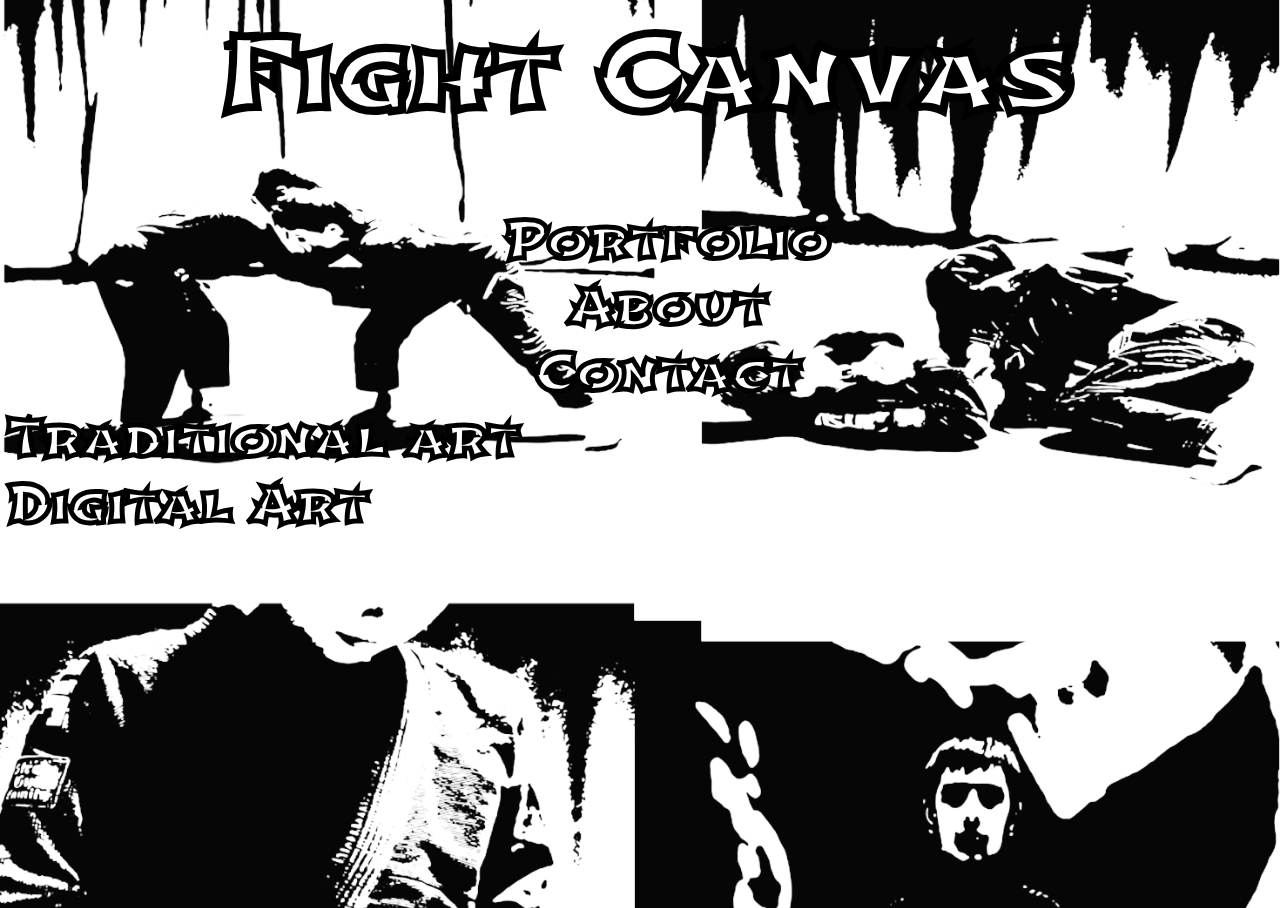
<file: index.html>
<!DOCTYPE html>
<html lang="en">

<head>
  


  <meta charset="UTF-8">
  <meta http-equiv="X-UA-Compatible" content="IE=edge">
  <meta name="viewport" content="width=device-width, initial-scale=1.0">
  <link rel="stylesheet" type="text/css" href="css/style.css">
</head>

<body>
  <header>
    <a href="index.html" class="home-button"> <h1 class="text">Fight Canvas</h1></a>
      
  
      
  </header>
  <div class="list-container">

    <ul class="list">

      <li>
        <a class="text" href="portfolio.html">Portfolio</a>
      </li>

      <li>
        <a class="text" href="about.html">About</a>
      </li>

      <li>
        <a class="text" href="Contact.html">Contact</a>
      </li>

    </ul>
  
  </div>

      

    <div class="shape-container2":hover>
        <a class="text2" href="traditional art.html">Traditional art</a>
        
    <div class="shape-container2":hover>
        <a class="text3" href="digital art.html">Digital Art</a>  
             

  </div>
  


</body>

</html>
</file>
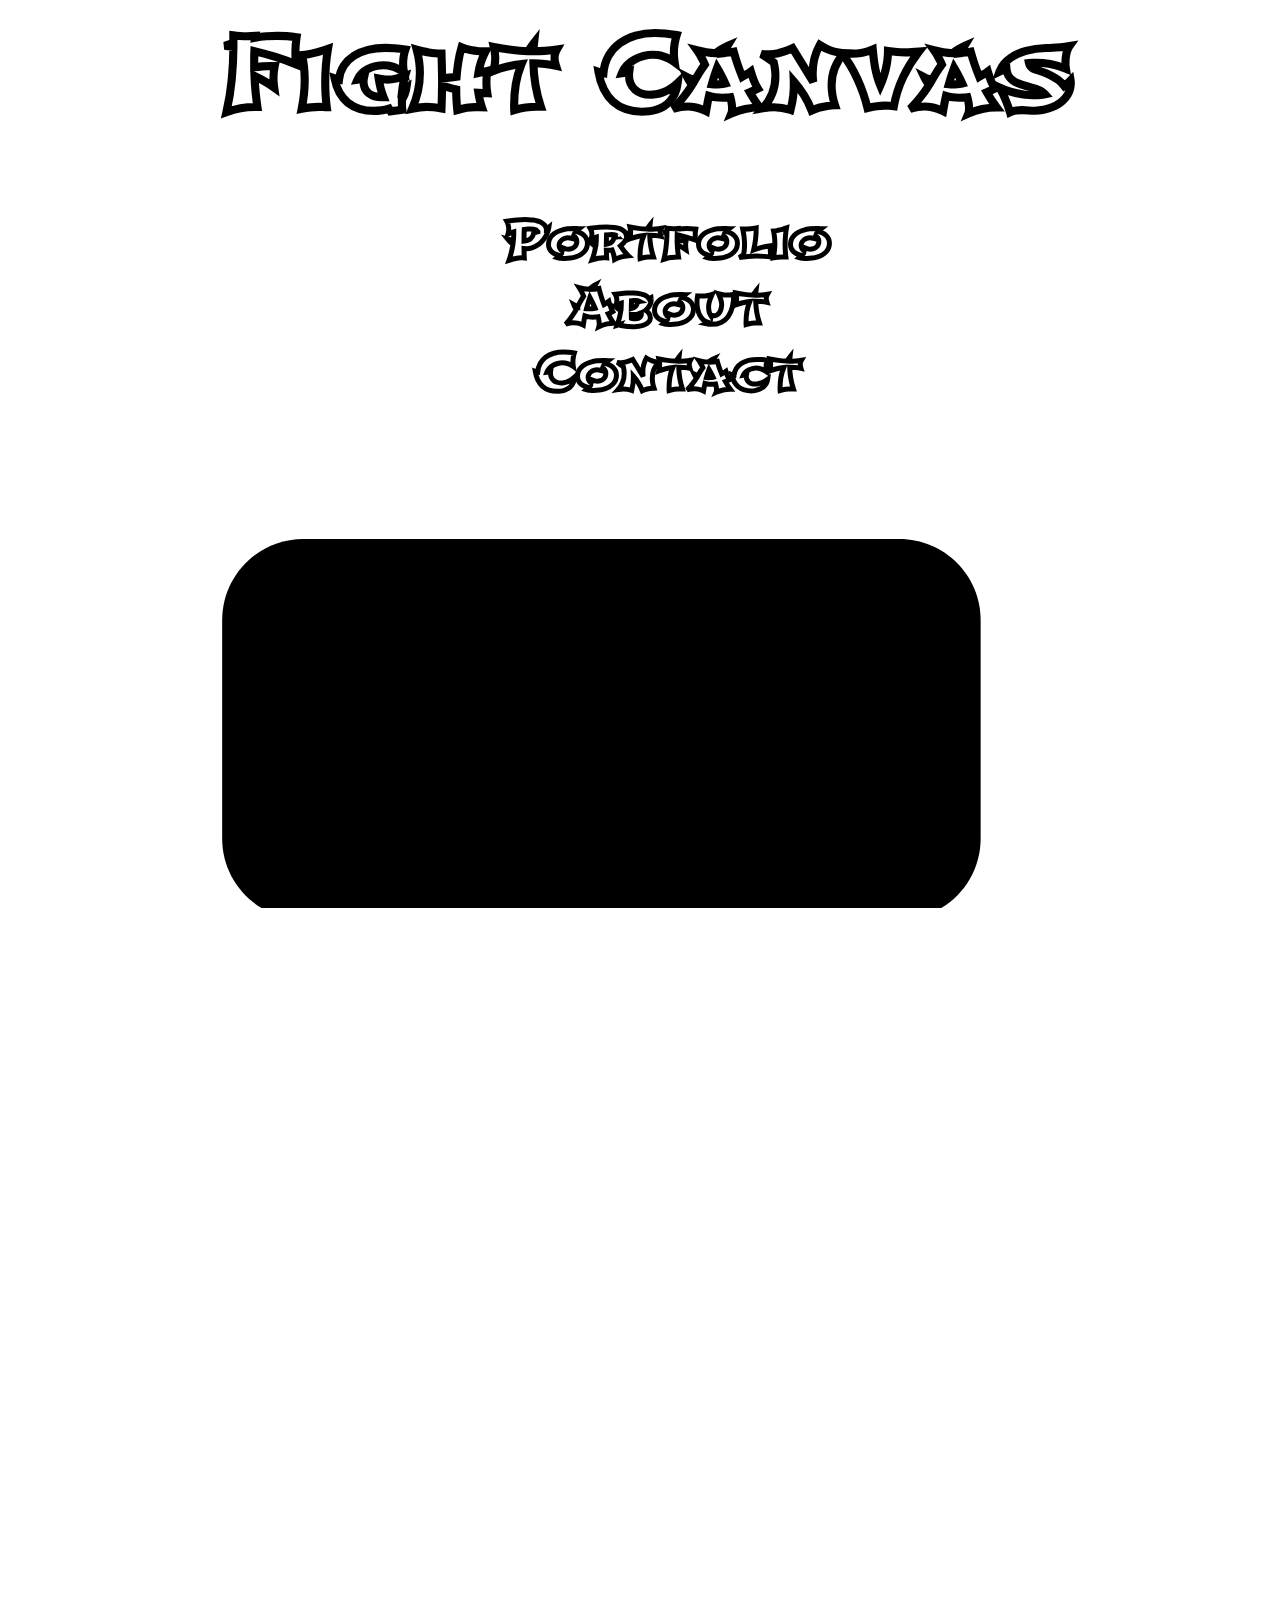
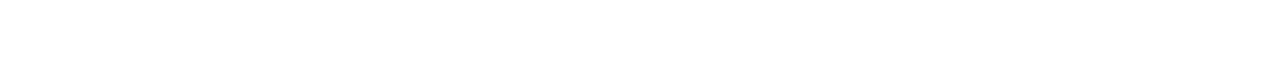
<file: Webpage/index.html>
<!DOCTYPE html>
<html lang="en">

<head>



  <meta charset="UTF-8">
  <meta http-equiv="X-UA-Compatible" content="IE=edge">
  <meta name="viewport" content="width=device-width, initial-scale=1.0">
  <link rel="stylesheet" type="text/css" href="css/style.css">
</head>

<body>

  <h1 class="text">Fight Canvas</h1>

  <div class="list-container">

    <ul class="list">

      <li>
        <a class="text" href="portfolio.html">Portfolio</a>
      </li>

      <li>
        <a class="text" href="about.html">About</a>
      </li>

      <li>
        <a class="text" href="Contact.html">Contact</a>
      </li>

    </ul>

  </div>


  <div class="svg-container">

    <svg xmlns="http://www.w3.org/2000/svg" x="0px" y="0px" viewBox="0 0 1000 1000">

      <path class="st0" d="M696.41,401.26H230.77c-35.05,0-63.46-28.41-63.46-63.46V167.31c0-35.05,28.41-63.46,63.46-63.46h465.64
	c35.05,0,63.46,28.41,63.46,63.46v170.49C759.87,372.84,731.46,401.26,696.41,401.26z" />
    </svg>

  </div>


</body>

</html>
</file>
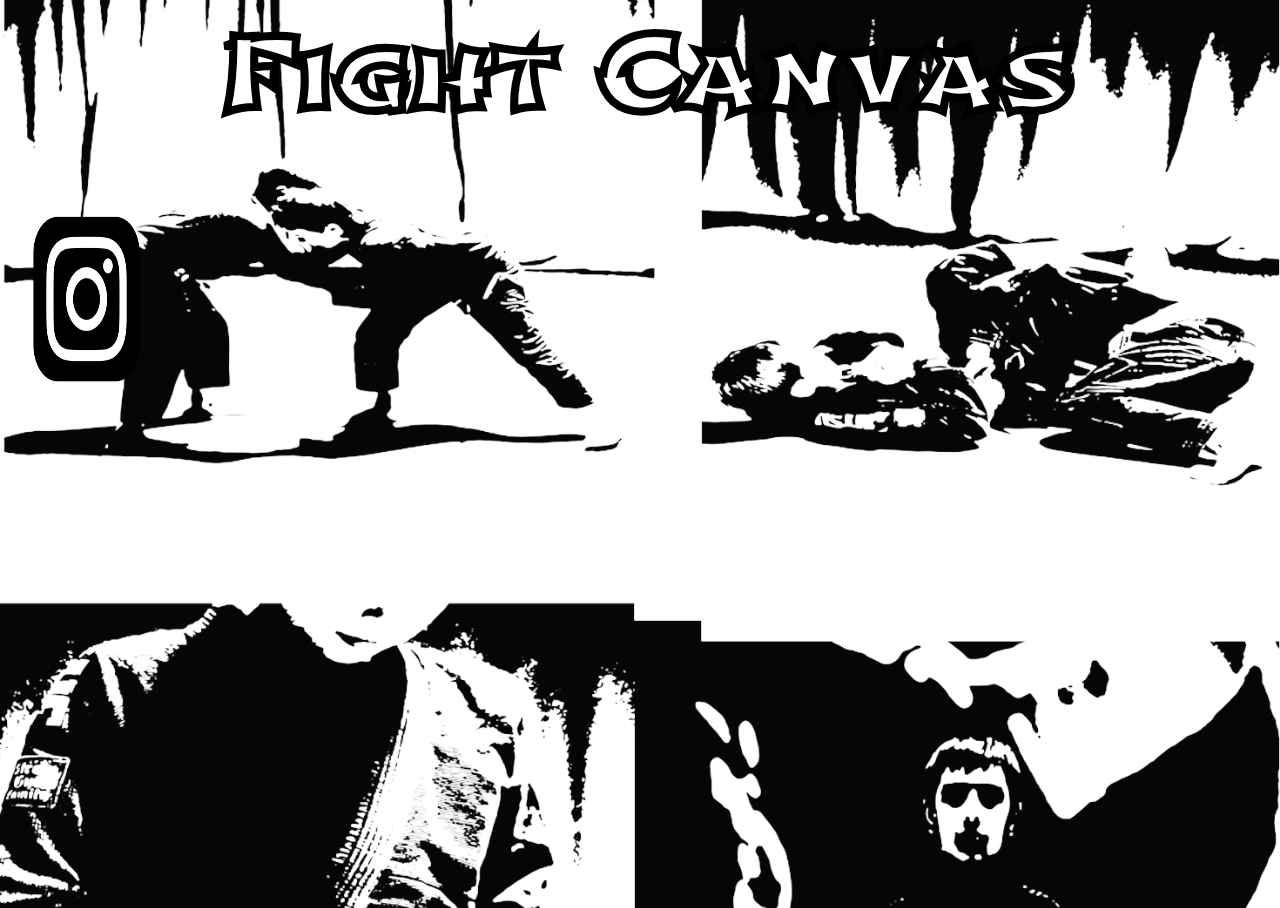
<file: contact.html>
<!DOCTYPE html>
<html lang="en">

<head>



  <meta charset="UTF-8">
  <meta http-equiv="X-UA-Compatible" content="IE=edge">
  <meta name="viewport" content="width=device-width, initial-scale=1.0">
  <link rel="stylesheet" type="text/css" href="css/style.css">
</head>

<body>

  <header>
    <a href="index.html" class="home-button"> <h1 class="text">Fight Canvas</h1></a>
      
  
      
  </header>
      
 
 <div class="contact-shape">
    <div class="shape">    
  <a href="https://www.instagram.com/fightcanvasvisuals/" class="home-button">
    <img class="shape" src="image/instagram-icon-white-on-black.png" id="myImage">




  </div>

</body>

</html>
</file>
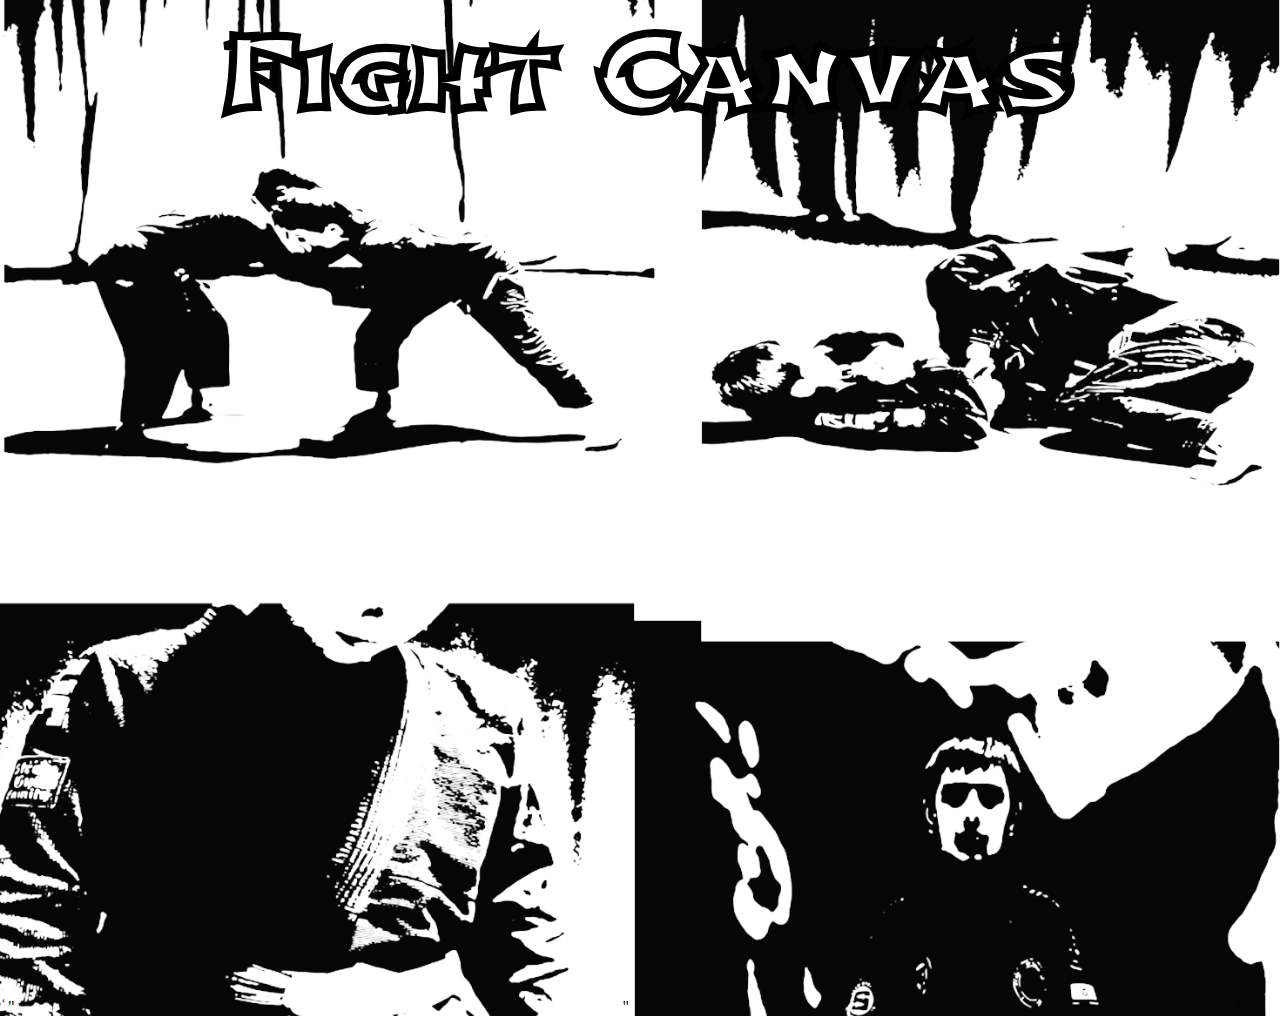
<file: digital art.html>
<!DOCTYPE html>
<html lang="en">

<head>



  <meta charset="UTF-8">
  <meta http-equiv="X-UA-Compatible" content="IE=edge">
  <meta name="viewport" content="width=device-width, initial-scale=1.0">
  <link rel="stylesheet" type="text/css" href="css/style.css">
</head>

<body>

  <header>
    <a href="index.html" class="home-button"> <h1 class="text">Fight Canvas</h1></a>
      
    
      <div class="container">
        <iframe src="https://player.vimeo.com/video/873849684" width="600" height="400" frameborder="0" allow="autoplay; fullscreen" allowfullscreen></iframe>
    </div>"
        <iframe src="https://player.vimeo.com/video/887049565" width="600" height="400" frameborder="0" allow="autoplay; fullscreen" allowfullscreen></iframe>
    </div>"
        <iframe src="https://player.vimeo.com/video/888473645" width="600" height="400" frameborder="0" allow="autoplay; fullscreen" allowfullscreen></iframe>
    </div>"
        
      </div>
    </body>
    </html>
</file>
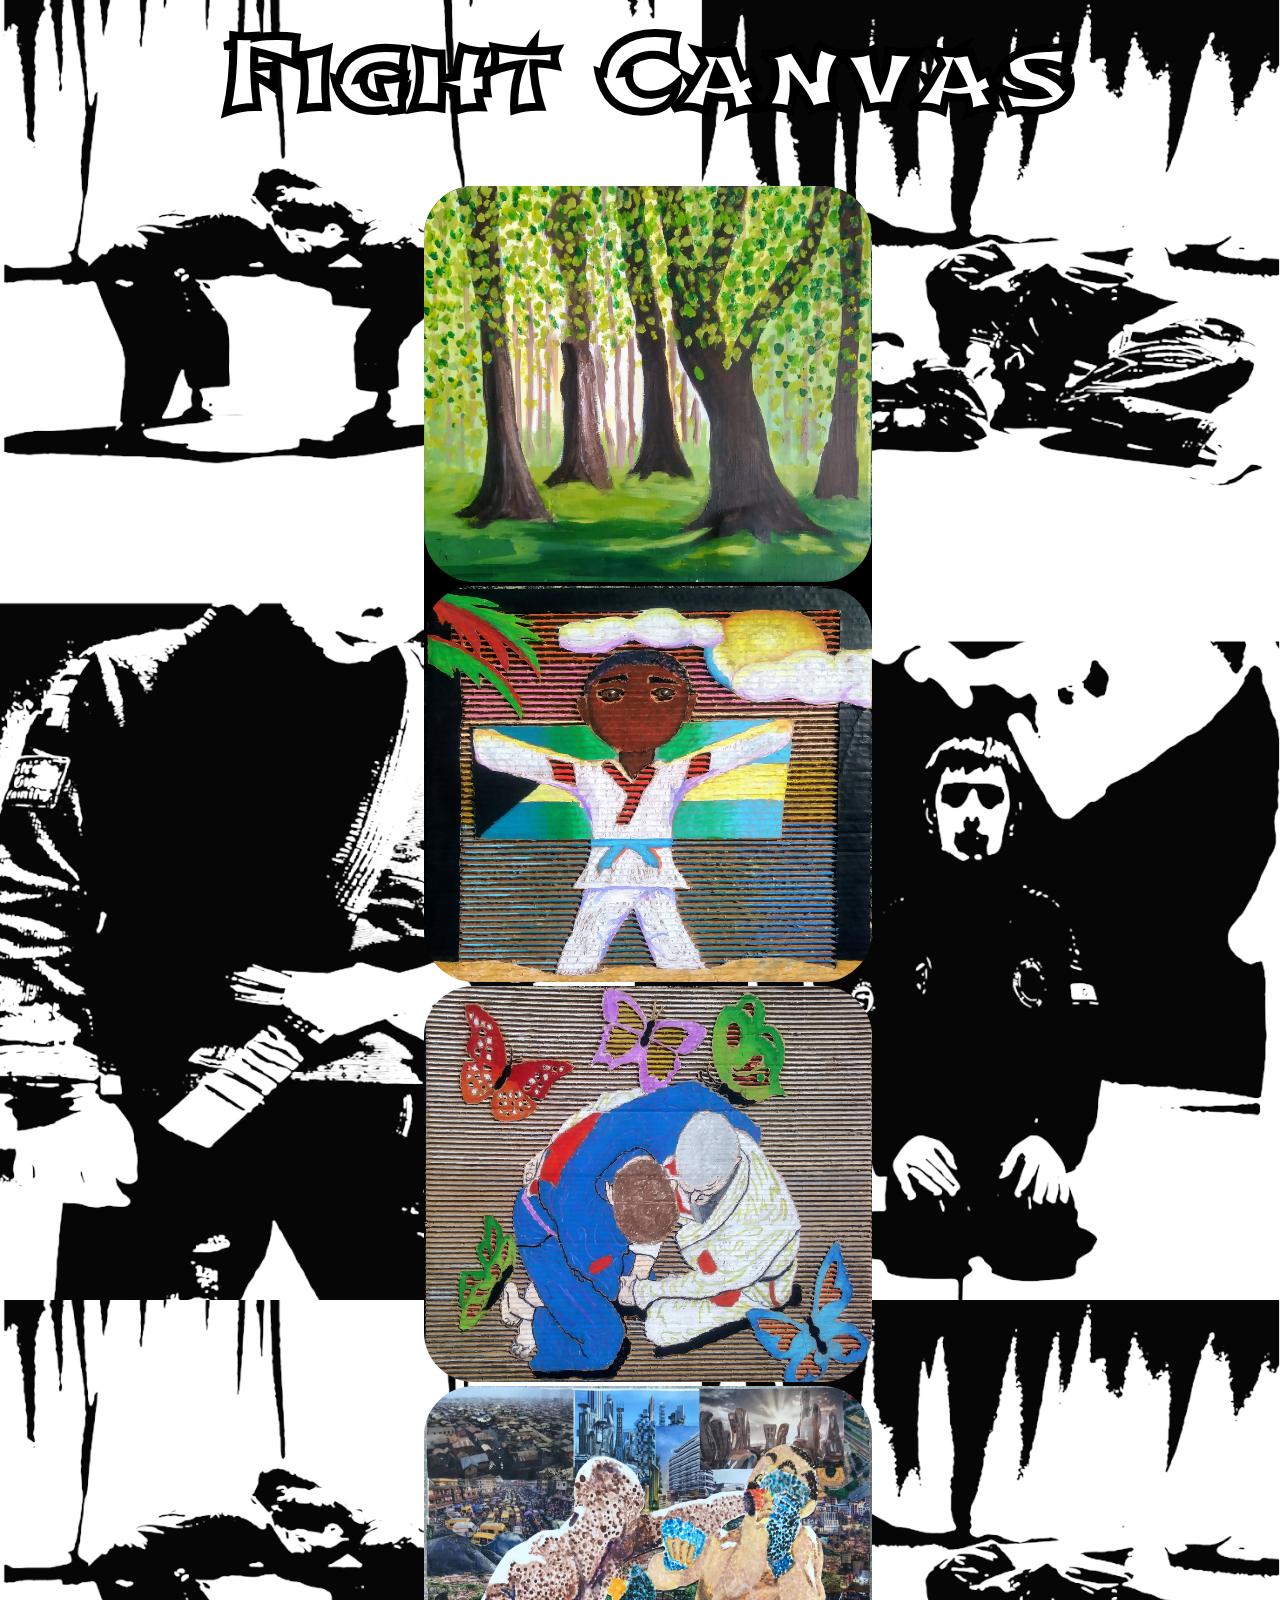
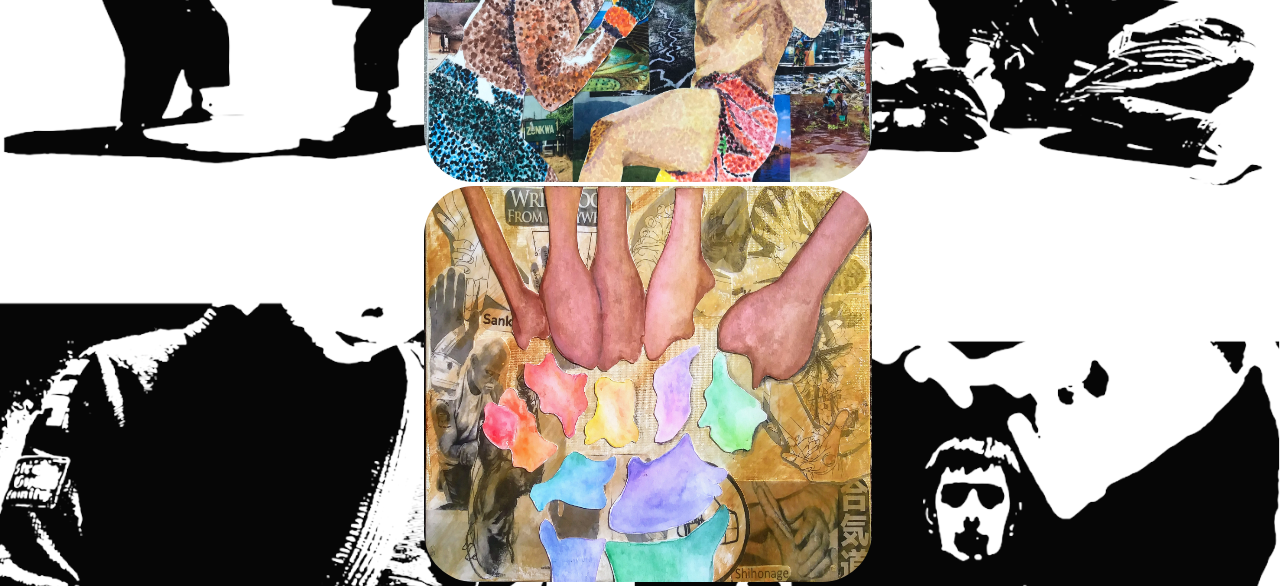
<file: portfolio.html>
<!DOCTYPE html>
<html lang="en">

<head>

    <meta charset="UTF-8">
    <meta http-equiv="X-UA-Compatible" content="IE=edge">
    <meta name="viewport" content="width=device-width, initial-scale=1.0">
    <link rel="stylesheet" type="text/css" href="css/style.css">
</head>

<body>

    <header>
        <a href="index.html" class="home-button"> <h1 class="text">Fight Canvas</h1></a>
          
      
          
      </header>

    <div class="container-container">

        <div class="photo-container">
            <img class="image-size" src="image/Silent Forest.jpg">
            <img class="image-size" src="image/BahamianOlympics.jpg">
            <img class="image-size" src="image/ButterFlyGuard (2).jpg">
            <img class="image-size" src="image/Kamaru usmanKO.jpg">
            <img class="image-size" src="image/Wristlock bone.jpg">
        </div>

    </div>

</body>

</html>
</file>
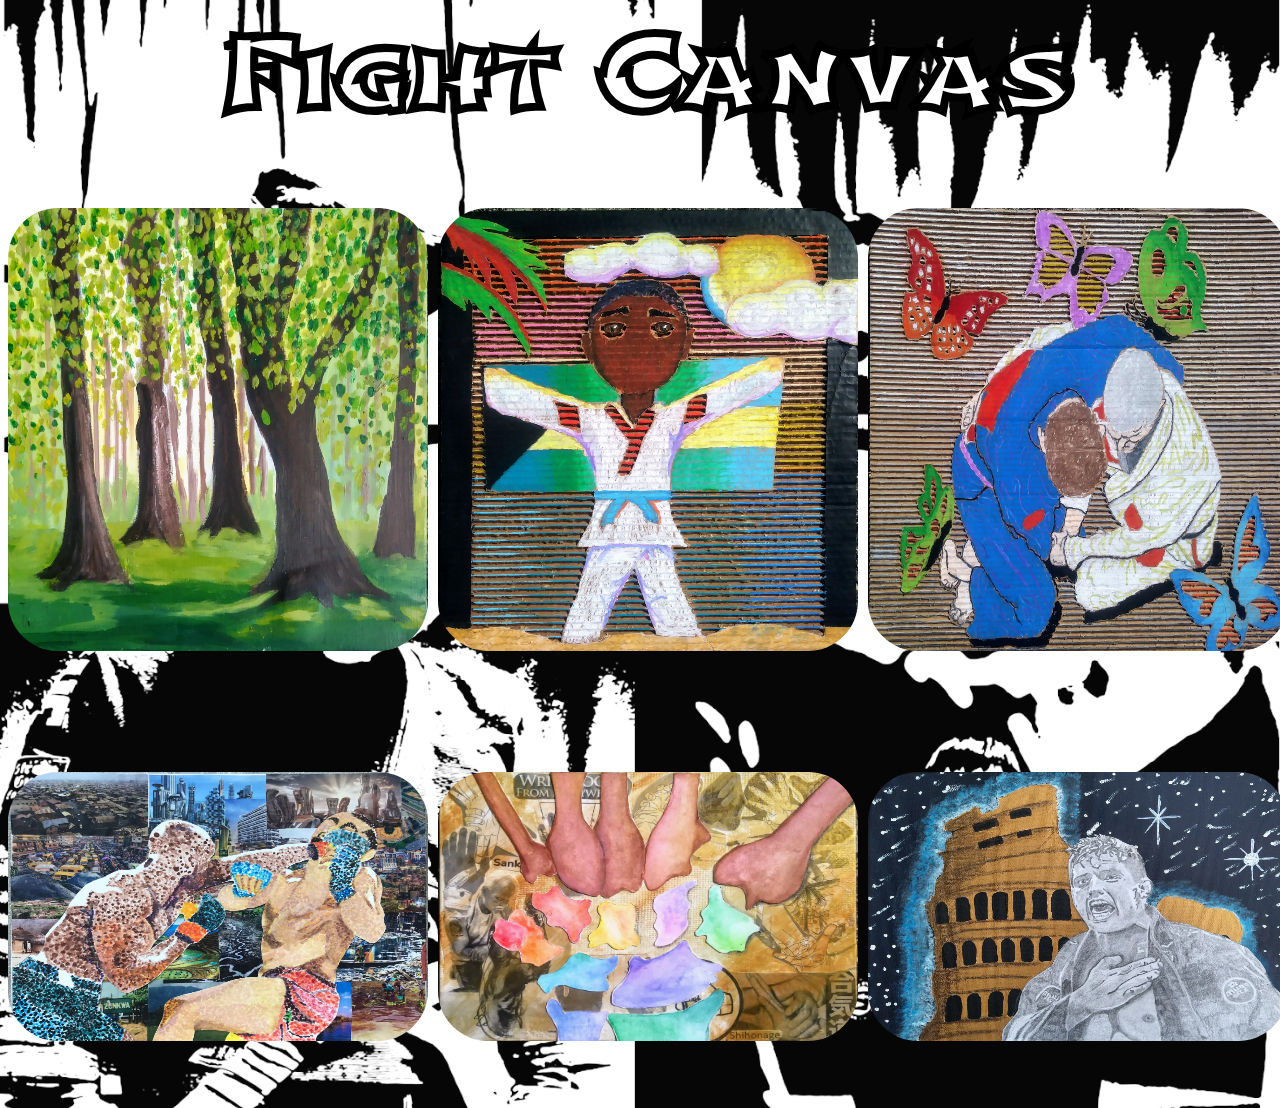
<file: traditional art.html>
<!DOCTYPE html>
<html lang="en">

<head>



  <meta charset="UTF-8">
  <meta http-equiv="X-UA-Compatible" content="IE=edge">
  <meta name="viewport" content="width=device-width, initial-scale=1.0">
  <link rel="stylesheet" type="text/css" href="css/style.css">
</head>

<body>

  <header>
    <a href="index.html" class="home-button"> <h1 class="text">Fight Canvas</h1></a>
      
  
      
  </header>
      

    <div class="image">
        <img class="image-size" src="image/Silent Forest.jpg">
            <img class="image-size" src="image/BahamianOlympics.jpg">
            <img class="image-size" src="image/ButterFlyGuard (2).jpg">
            <img class="image-size" src="image/Kamaru usmanKO.jpg">
            <img class="image-size" src="image/Wristlock bone.jpg">
            <img class="image-size" src="image/Victory in the colisuem.jpg">
        

        

  </div>


</body>

</html>
</file>
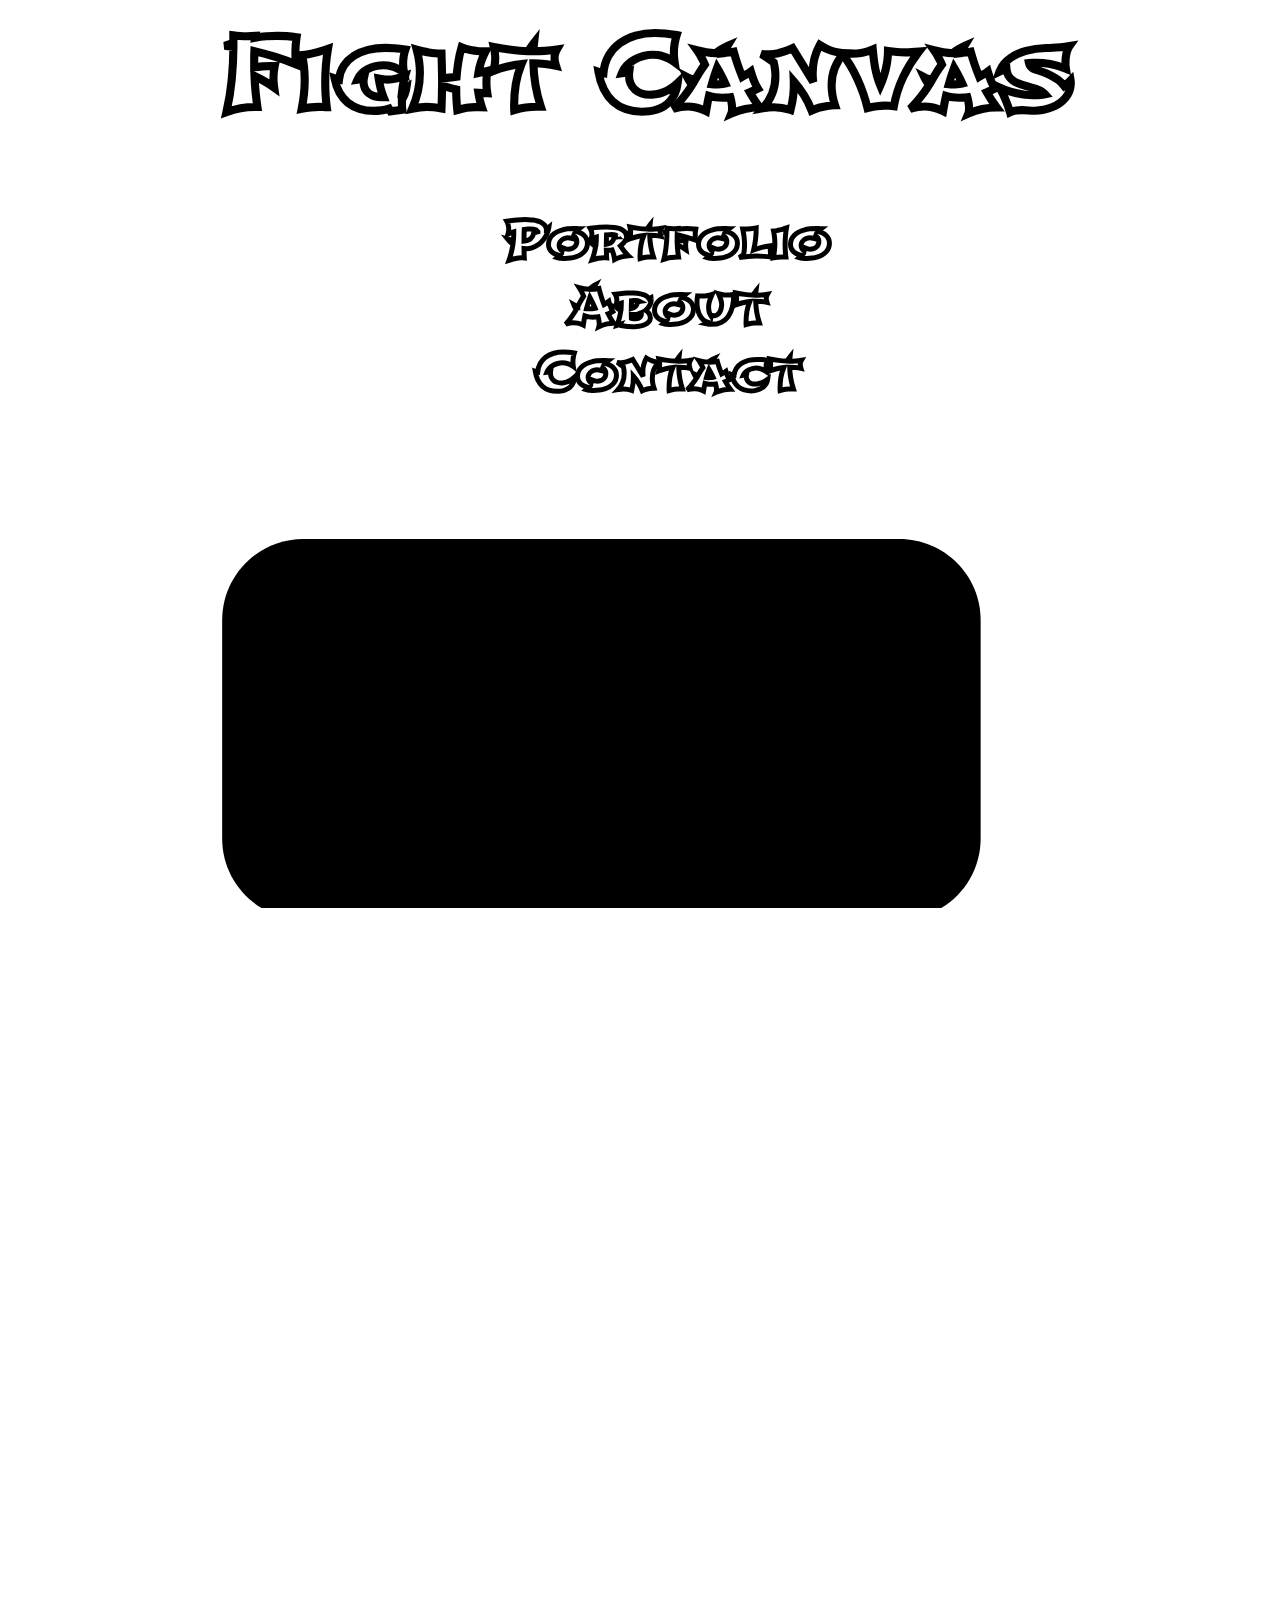
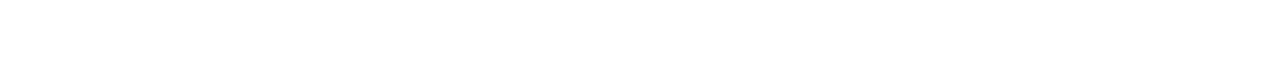
<file: Webpage/about.html>
<!DOCTYPE html>
<html lang="en">

<head>



  <meta charset="UTF-8">
  <meta http-equiv="X-UA-Compatible" content="IE=edge">
  <meta name="viewport" content="width=device-width, initial-scale=1.0">
  <link rel="stylesheet" type="text/css" href="css/style.css">
</head>

<body>

  <h1 class="text">Fight Canvas</h1>

  <div class="list-container">

    <ul class="list">

      <li>
        <a class="text" href="portfolio.html">Portfolio</a>
      </li>

      <li>
        <a class="text" href="About.html">About</a>
      </li>

      <li>
        <a class="text" href="Contact.html">Contact</a>
      </li>

    </ul>

  </div>


  <div class="svg-container">

    <svg xmlns="http://www.w3.org/2000/svg" x="0px" y="0px" viewBox="0 0 1000 1000">

      <path class="st0" d="M696.41,401.26H230.77c-35.05,0-63.46-28.41-63.46-63.46V167.31c0-35.05,28.41-63.46,63.46-63.46h465.64
	c35.05,0,63.46,28.41,63.46,63.46v170.49C759.87,372.84,731.46,401.26,696.41,401.26z" />
    </svg>

  </div>


</body>

</html>
</file>
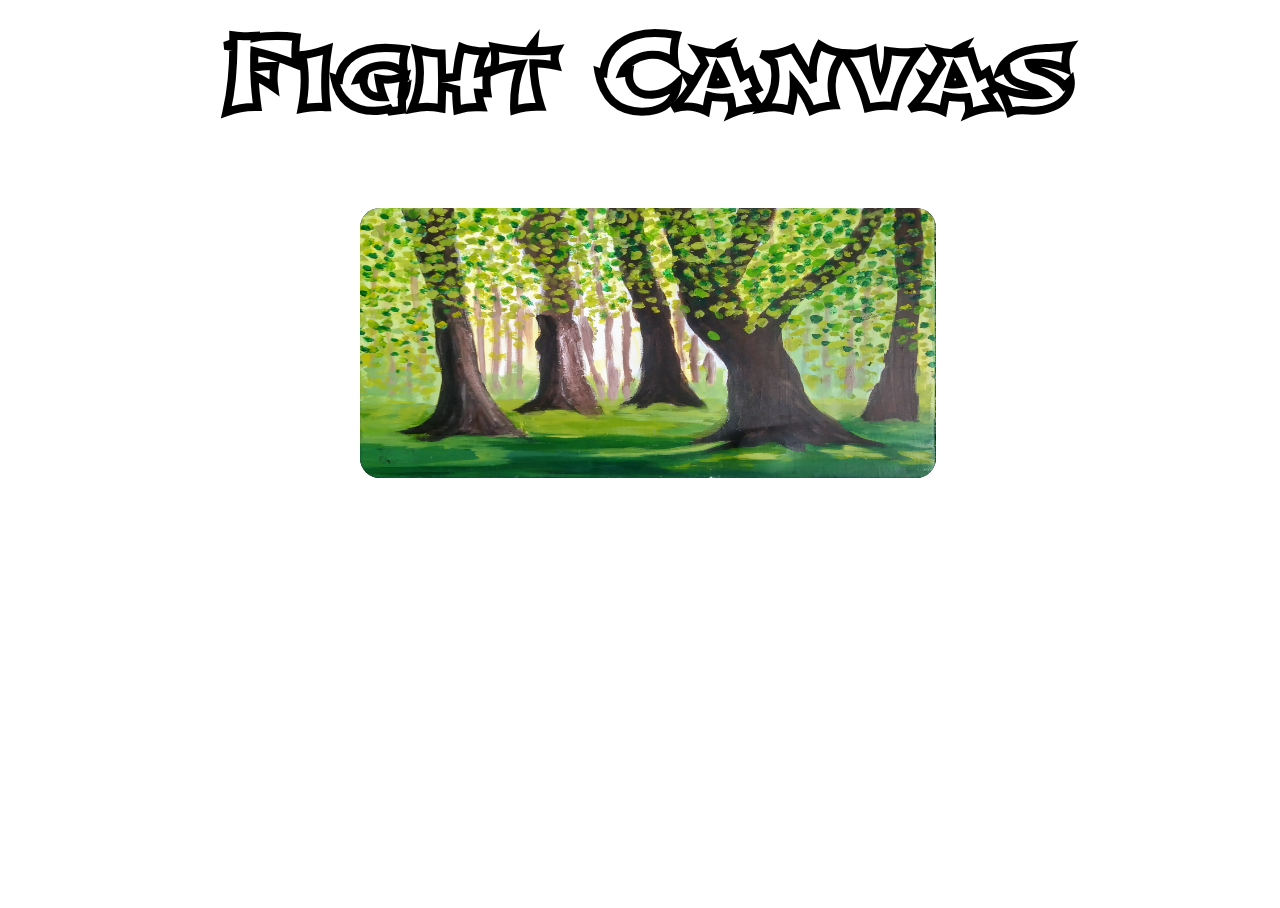
<file: Webpage/portfolio.html>
<!DOCTYPE html>
<html lang="en">

<head>

    <meta charset="UTF-8">
    <meta http-equiv="X-UA-Compatible" content="IE=edge">
    <meta name="viewport" content="width=device-width, initial-scale=1.0">
    <link rel="stylesheet" type="text/css" href="css/style.css">
</head>

<body>

    <h1 class="text">Fight Canvas</h1>

    <div class="container-container">

        <div class="photo-container">
            <img class="image-size" src="image/Silent Forest.jpg">
        </div>

    </div>

</body>

</html>
</file>
<file: css/style.css>
body,html {
  width: 100%;
  height: 100%;
  background-repeat:repeat-y;
  background-size:cover;
}

body{
  background-image: url(../image/Background2.png);

}



.text {
  font-family: 'Shojumaru', cursive;
  -webkit-text-stroke: 5px;
  -webkit-text-stroke-color: black;
  -webkit-text-fill-color: white;
}

@font-face {
  font-family: Shojumaru;
  src: url(../fonts/Shojumaru-Regular.ttf);
}

h1 {
  font-size: 100px;
  text-align: center;
  margin-top: auto;
}

h1:hover {
  -webkit-text-stroke-color: yellow;
  -webkit-text-fill-color: red;
}


li {
  font-size: 50px;
}

a {
  text-decoration: none;
}

a:hover {
  -webkit-text-stroke-color:yellow;
  -webkit-text-fill-color: red;
}


.list-container {
  text-align: center;
  /* To center-align the lists */
}

.list {
  list-style: none;
  /* Remove bullet points for unordered lists */
  display: inline-block;
  margin: 0 10px;
  /* Adjust the margin to separate the lists */
}

.photo-container {
  background: black;
  height: 110%;
  width: 35%;
  border-radius: 50px;
  justify-content: center;
 
}

.container-container{
  width: 100%;
  height: 50%;
  align-items: center;
  display: flex;
  justify-content: center;
  /*border: solid red 2px;*/
 /* overflow-y: auto;*/
}

.image{
  display: grid;
  grid-template-columns: repeat(3, 1fr);  
  gap: 10px;
  transition: ease 2s
}
.image-size{
  height: 80%;
  width: 100%;
  border-radius: 50px;
  justify-content: center;
  align-items: center;
}

.image-size:hover{
  filter: drop-shadow(10px 10px 4px #4444dd);

}

.shape-container{
  position: center;
  width: 200px;
  height: 200px;
  

}



.text-on-shape{
  position: center;
  margin-right:20 px ;
  font-family: 'Shojumaru', cursive;
  font-size: 45px;
  -webkit-text-stroke: 4px;
  -webkit-text-stroke-color: black;
  -webkit-text-fill-color: white;
  border-radius: 50px;
  

}

.shape2{
  position: absolute;
  box-align: center;
  font-family: 'Shojumaru', cursive;
  font-size: 40px;
  -webkit-text-stroke: 3px;
  -webkit-text-stroke-color: black;
  -webkit-text-fill-color: white;
  background-color:darkgrey;
  border-radius: 50px;
}

.home-button{
  text-align:center;
  border: none;


}

.text2{
  font-family: 'Shojumaru', cursive;
  font-size: 50px;
  -webkit-text-stroke: 5px;
  -webkit-text-stroke-color: black;
  -webkit-text-fill-color: white;
}

.text3{
  
  margin-right: 20px;
  font-family: 'Shojumaru', cursive;
  font-size: 50px;
  -webkit-text-stroke: 5px;
  -webkit-text-stroke-color: black;
  -webkit-text-fill-color: white;
}
 
.shape{
  position: absolute;  
  width: 35%;
  height: 45%;
  transition: 1s;

}

.shape:hover{
  width: 45%;
  height: 55%;
}
/*
#myimage{
  width: 35%;
  height: 35%;
}
*/
</file>
<file: Webpage/css/style.css>
body,html {
  width: 100%;
  height: 100%;
  /*background-image: url("../image/background.png");*/
  background-repeat: no-repeat;
  background-size: cover;
  overflow-x: hidden;
}

.text {
  font-family: 'Shojumaru', cursive;
  -webkit-text-stroke: 5px;
  -webkit-text-stroke-color: black;
  -webkit-text-fill-color: white;
}

@font-face {
  font-family: Shojumaru;
  src: url(../fonts/Shojumaru-Regular.ttf);
}

h1 {
  font-size: 100px;
  text-align: center;
  margin-top: auto;
}

h1:hover {
  -webkit-text-stroke-color: yellow;
  -webkit-text-fill-color: red;
}


li {
  font-size: 50px;
}

a {
  text-decoration: none;
}

a:hover {
  -webkit-text-stroke-color: black;
  -webkit-text-fill-color: red;
}


.list-container {
  text-align: center;
  /* To center-align the lists */
}

.list {
  list-style: none;
  /* Remove bullet points for unordered lists */
  display: inline-block;
  margin: 0 10px;
  /* Adjust the margin to separate the lists */
}

.photo-container {
  background: black;
  height: 60%;
  width: 45%;
  border-radius: 20px;
  margin: auto;
}

.container-container{
  width: 100%;
  height: 50%;
  /*border: solid red 2px;*/
 /* overflow-y: auto;*/
}

.image-size{
  height: 100%;
  width: 100%;
  border-radius: 20px;
}
</file>
